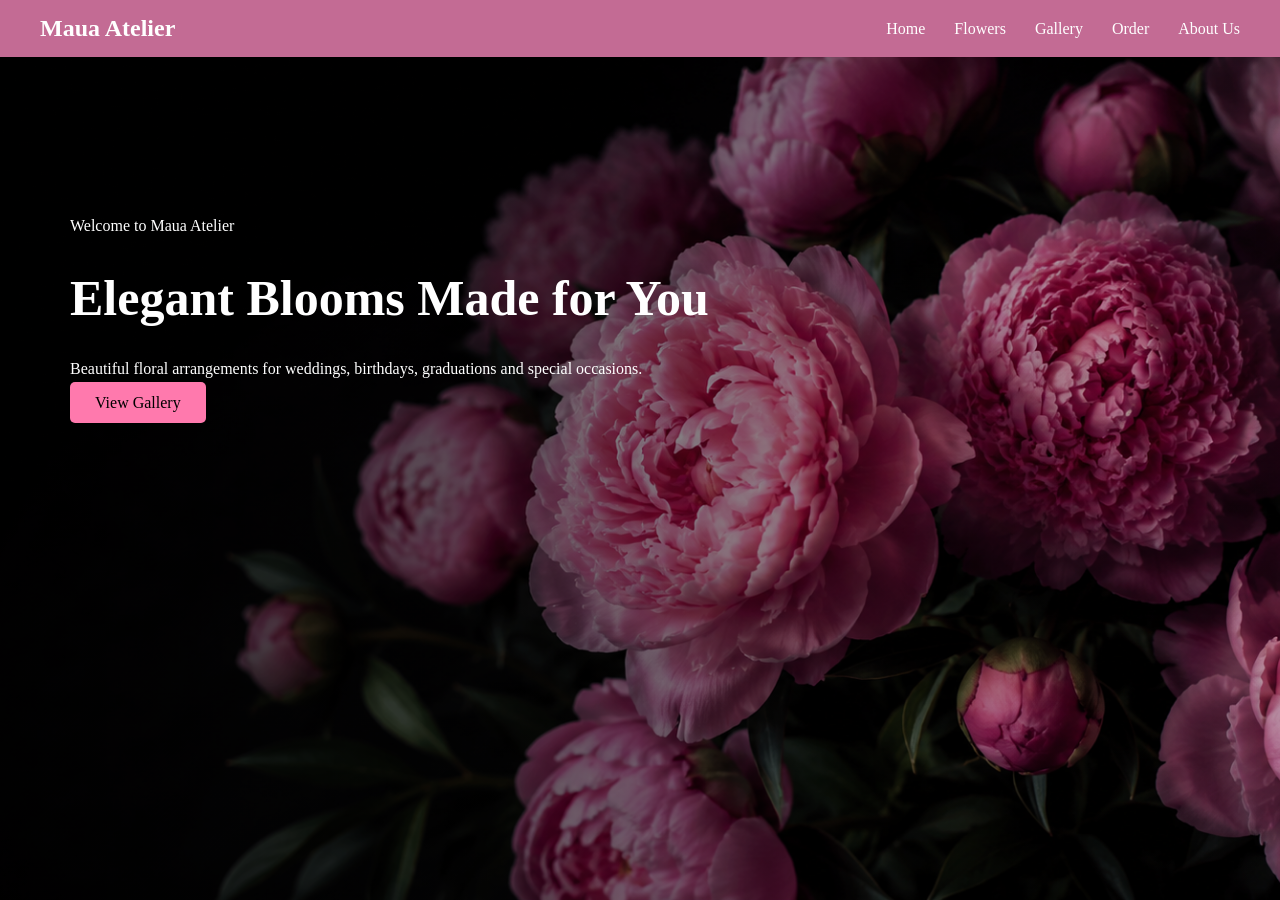
<file: index.html>
<!DOCTYPE html>
<html>
<head>
    <title>Maua Atelier</title>
    <link rel="stylesheet" href="style.css">
</head>
<body>

<div class="hero">
    <div class="navbar">
        <h2>Maua Atelier</h2>
        <div>
            <a href="index.html">Home</a>
            <a href="flowers.html">Flowers</a>
            <a href="gallery.html">Gallery</a>
            <a href="order.html">Order</a>
            <a href="about.html">About Us</a>
        </div>
    </div>

    <div class="content">
        <p>Welcome to Maua Atelier</p>
        <h1>Elegant Blooms Made for You</h1>
        <p>Beautiful floral arrangements for weddings, birthdays, graduations and special occasions.</p>
        <a href="gallery.html" class="btn">View Gallery</a>
    </div>
</div>

</body>
</html>
</file>
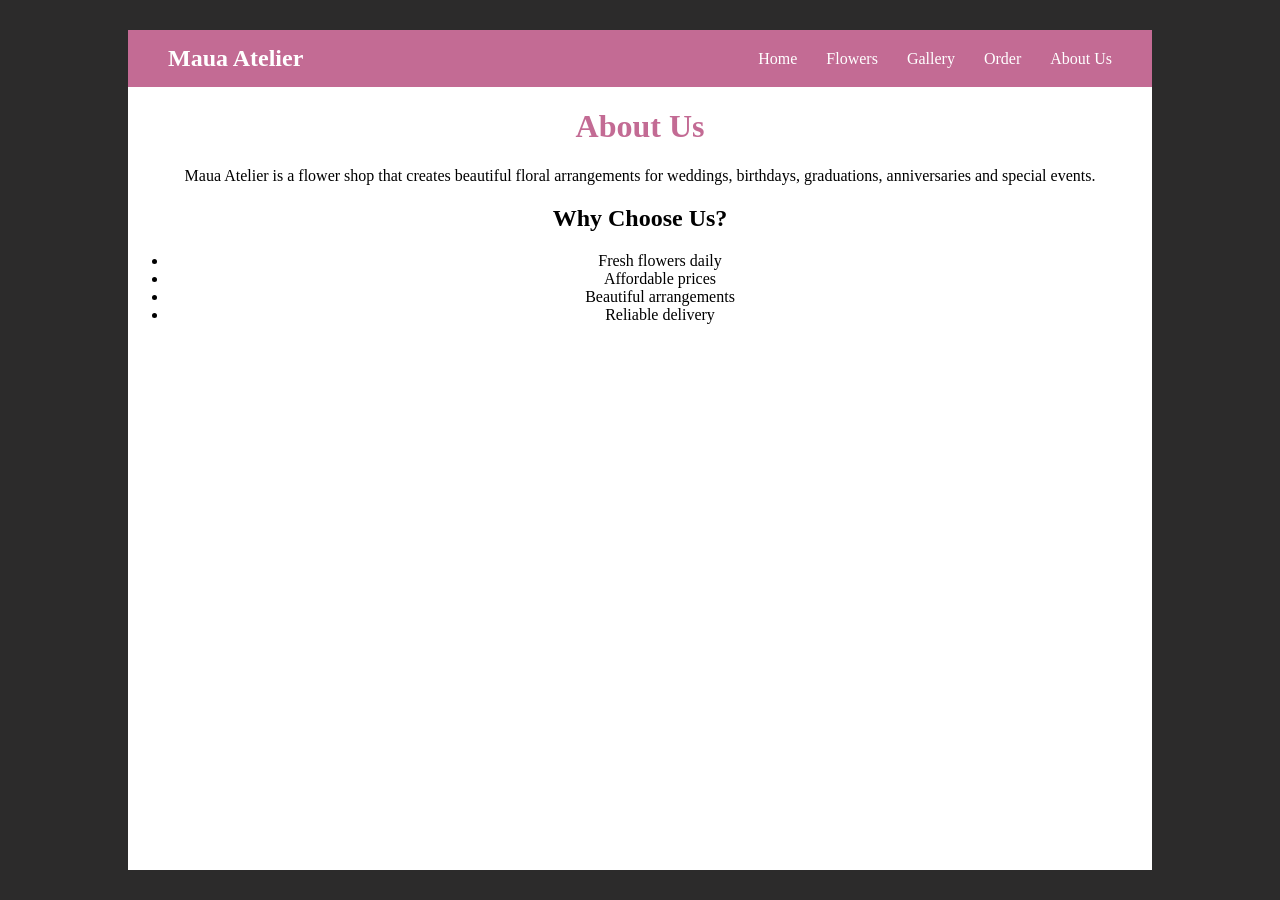
<file: about.html>
<!DOCTYPE html>
<html>
<head>
    <title>About Us</title>
    <link rel="stylesheet" href="style.css">
</head>
<body>

<div class="page">
    <div class="navbar">
        <h2>Maua Atelier</h2>
        <div>
            <a href="index.html">Home</a>
            <a href="flowers.html">Flowers</a>
            <a href="gallery.html">Gallery</a>
            <a href="order.html">Order</a>
            <a href="about.html">About Us</a>
        </div>
    </div>

    <h1>About Us</h1>

    <p>
        Maua Atelier is a flower shop that creates beautiful floral arrangements
        for weddings, birthdays, graduations, anniversaries and special events.
    </p>

    <h2>Why Choose Us?</h2>

    <ul>
        <li>Fresh flowers daily</li>
        <li>Affordable prices</li>
        <li>Beautiful arrangements</li>
        <li>Reliable delivery</li>
    </ul>
</div>

</body>
</html>
</file>
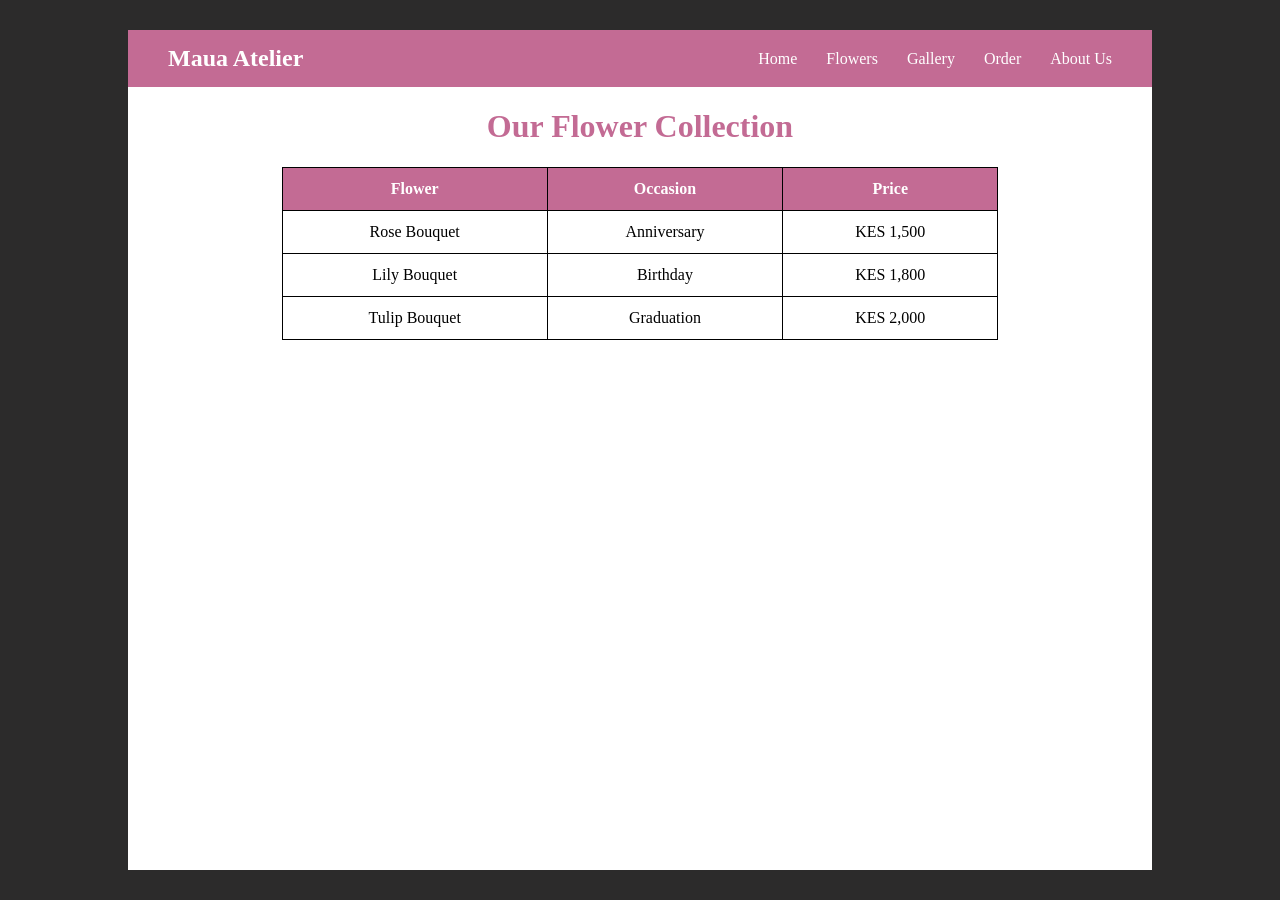
<file: flowers.html>
<!DOCTYPE html>
<html>
<head>
    <title>Flowers</title>
    <link rel="stylesheet" href="style.css">
</head>
<body>

<div class="page">
    <div class="navbar">
        <h2>Maua Atelier</h2>
        <div>
            <a href="index.html">Home</a>
            <a href="flowers.html">Flowers</a>
            <a href="gallery.html">Gallery</a>
            <a href="order.html">Order</a>
            <a href="about.html">About Us</a>
        </div>
    </div>

    <h1>Our Flower Collection</h1>

    <table>
        <tr>
            <th>Flower</th>
            <th>Occasion</th>
            <th>Price</th>
        </tr>
        <tr>
            <td>Rose Bouquet</td>
            <td>Anniversary</td>
            <td>KES 1,500</td>
        </tr>
        <tr>
            <td>Lily Bouquet</td>
            <td>Birthday</td>
            <td>KES 1,800</td>
        </tr>
        <tr>
            <td>Tulip Bouquet</td>
            <td>Graduation</td>
            <td>KES 2,000</td>
        </tr>
    </table>
</div>

</body>
</html>
</file>
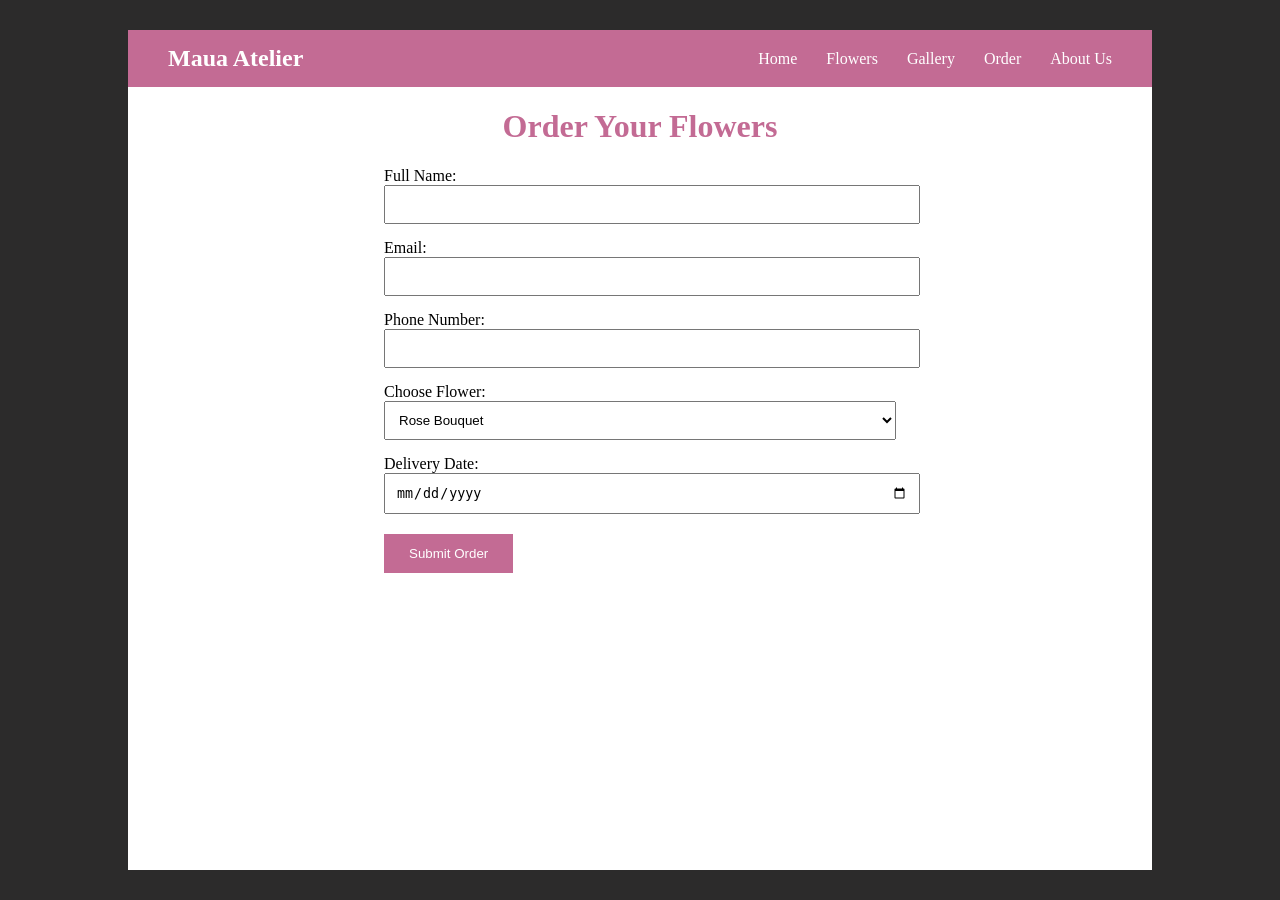
<file: order.html>
<!DOCTYPE html>
<html>
<head>
    <title>Order</title>
    <link rel="stylesheet" href="style.css">
</head>
<body>

<div class="page">
    <div class="navbar">
        <h2>Maua Atelier</h2>
        <div>
            <a href="index.html">Home</a>
            <a href="flowers.html">Flowers</a>
            <a href="gallery.html">Gallery</a>
            <a href="order.html">Order</a>
            <a href="about.html">About Us</a>
        </div>
    </div>

    <h1>Order Your Flowers</h1>

    <form>
        <label>Full Name:</label>
        <input type="text">

        <label>Email:</label>
        <input type="email">

        <label>Phone Number:</label>
        <input type="tel">

        <label>Choose Flower:</label>
        <select>
            <option>Rose Bouquet</option>
            <option>Lily Bouquet</option>
            <option>Tulip Bouquet</option>
        </select>

        <label>Delivery Date:</label>
        <input type="date">

        <button type="submit">Submit Order</button>
    </form>
</div>

</body>
</html>
</file>
<file: style.css>
body {
    margin: 0;
    font-family: Georgia, serif;
    background-color: #2c2b2b;
}

.hero {
    height: 100vh;
    color: white;
    background-image:
        linear-gradient(to right, rgba(0,0,0,0.8), rgba(0,0,0,0.2)),
        url("Images/background photo.png");
    background-size: cover;
    background-position: center;
}

.navbar {
    background-color: #c36b94;
    display: flex;
    justify-content: space-between;
    align-items: center;
    padding: 15px 40px;
}

.navbar h2 {
    color: white;
    margin: 0;
}

.navbar a {
    color: white;
    text-decoration: none;
    margin-left: 25px;
}

.navbar a:hover {
    color: black;
}

.content {
    margin-left: 70px;
    margin-top: 160px;
    width: 50%;
}

.content h1 {
    font-size: 50px;
}

.btn {
    background-color: #ff79ad;
    color: black;
    padding: 12px 25px;
    text-decoration: none;
    border-radius: 5px;
}

.btn:hover {
    background-color: white;
}

.page {
    width: 80%;
    margin: 30px auto;
    background-color: white;
    min-height: 90vh;
    text-align: center;
    padding-bottom: 30px;
}

.page h1 {
    color: #c36b94;
}

table {
    width: 70%;
    margin: auto;
    border-collapse: collapse;
}

th, td {
    border: 1px solid black;
    padding: 12px;
}

th {
    background-color: #c36b94;
    color: white;
}

form {
    width: 50%;
    margin: auto;
    text-align: left;
}

label {
    display: block;
    margin-top: 15px;
}

input, select {
    width: 100%;
    padding: 10px;
}

button {
    margin-top: 20px;
    background-color: #c36b94;
    color: white;
    padding: 12px 25px;
    border: none;
}

/* Gallery flip cards */
.gallery {
    display: flex;
    justify-content: center;
    gap: 25px;
    flex-wrap: wrap;
    margin-top: 30px;
}

.flip-card {
    width: 220px;
    height: 260px;
    perspective: 1000px;
}

.flip-inner {
    width: 100%;
    height: 100%;
    position: relative;
    transition: transform 0.8s;
    transform-style: preserve-3d;
}

.flip-card:hover .flip-inner {
    transform: rotateY(180deg);
}

.front, .back {
    width: 100%;
    height: 100%;
    position: absolute;
    backface-visibility: hidden;
    border-radius: 10px;
    overflow: hidden;
}

.front img {
    width: 100%;
    height: 100%;
    object-fit: cover;
}

.back {
    background-color: #c36b94;
    color: white;
    transform: rotateY(180deg);
    display: flex;
    flex-direction: column;
    justify-content: center;
    align-items: center;
}
</file>
